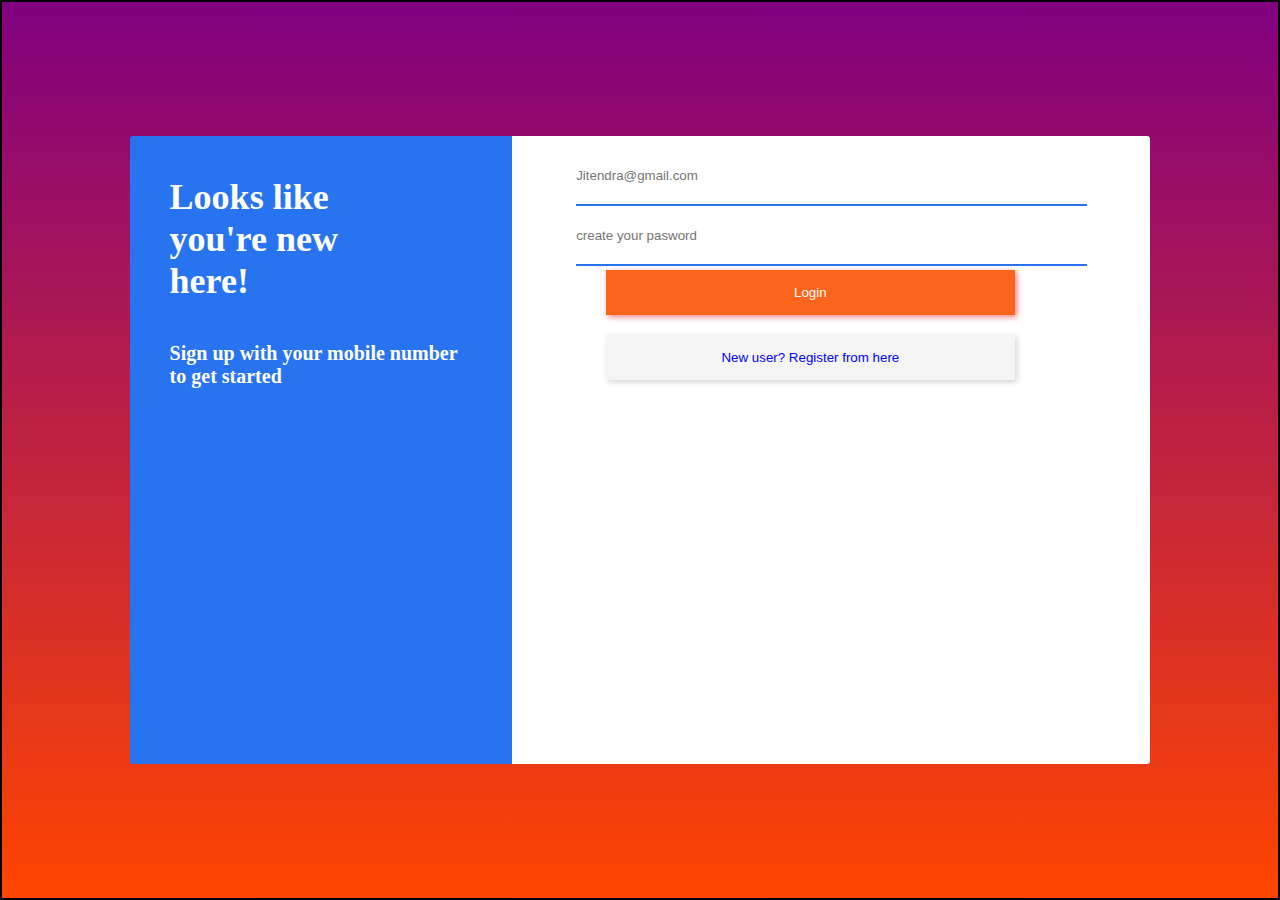
<file: login/login.html>
<!DOCTYPE html>
<html lang="en">
<head>
    <meta charset="UTF-8">
    <meta http-equiv="X-UA-Compatible" content="IE=edge">
    <meta name="viewport" content="width=device-width, initial-scale=1.0">
    <link rel="stylesheet" href="https://cdnjs.cloudflare.com/ajax/libs/font-awesome/6.5.1/css/all.min.css">
    <link rel="stylesheet" href="./login.css">
    <title>Login Page</title>
</head>
<body>
    <div class="main-div">
    <div class="login-left">
    <h1>Looks like <br> you're new <br> here!</h1>
    <h4>Sign up with your mobile number to get started</h4>
    </div>
    
    <div class="login-right">
        <div class="right-info">
            <div class="input-box">
                <input type="email" name="email" class="email" placeholder="Jitendra@gmail.com"> <span class="emailErr"></span>
            </div>
            <div class="input-box">
                <input type="password" name="password" class="password" placeholder="create your pasword"> 
                <div class="icon-container">
                    <i class="fa-solid fa-eye showPassword"></i>
                    <i class="fa-solid fa-eye-slash hidePassword"></i>
                </div>
                <span class="passErr"></span>
                </div>      
   
    <a href="../index.html"><button id="continue" class="login-style">Login</button></a>
    <div class="remarks"></div>
    <a href="../registration/register.html"><button id="existing-user">New user? Register from here</button> </a>
</div>
</div>
</div>

<script src="../flipkart.js"></script>
<script src="./login.js"></script>
</body>
</html>
</file>
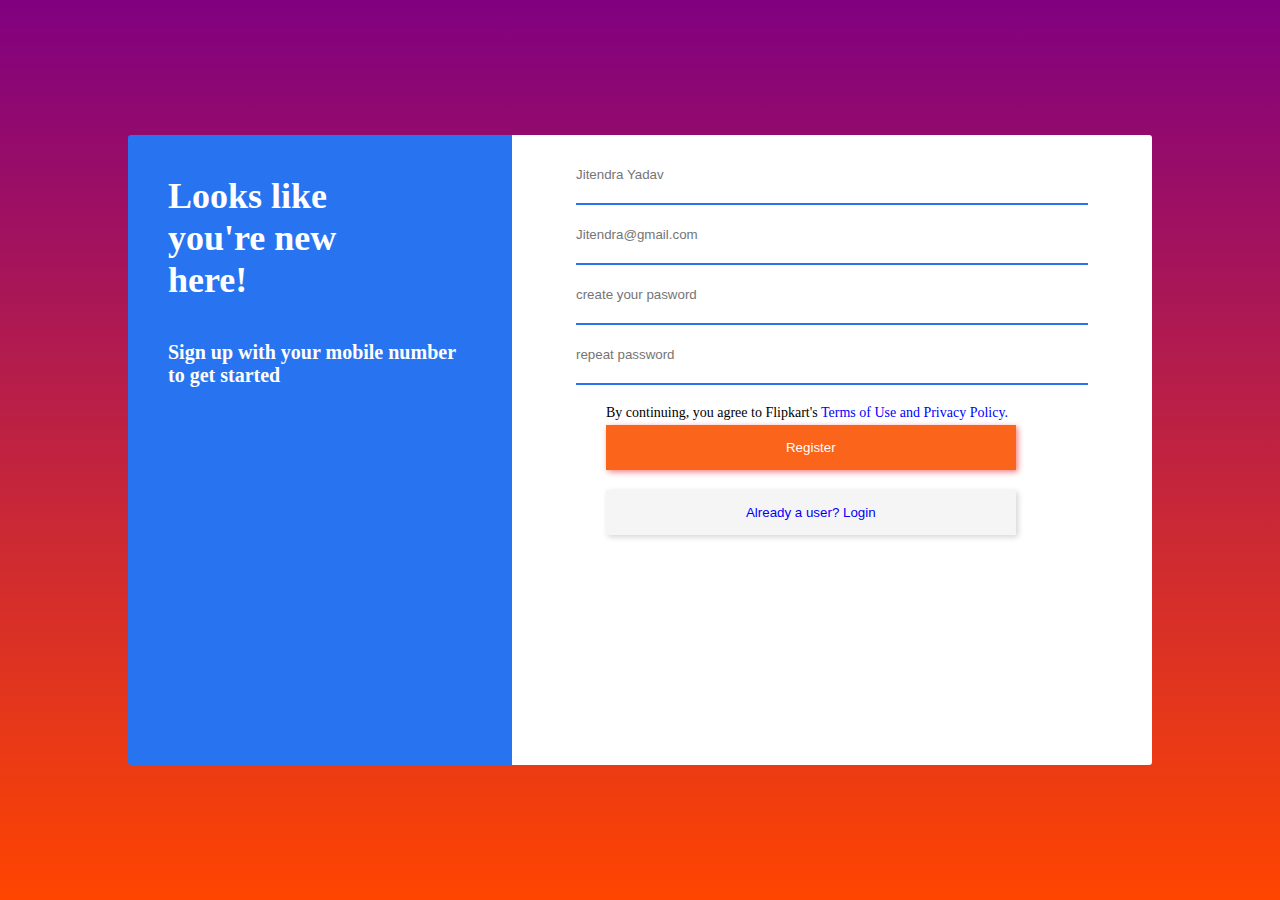
<file: registration/register.html>
<!DOCTYPE html>
<html lang="en">
<head>
    <meta charset="UTF-8">
    <meta http-equiv="X-UA-Compatible" content="IE=edge">
    <meta name="viewport" content="width=device-width, initial-scale=1.0">
    <link rel="stylesheet" href="https://cdnjs.cloudflare.com/ajax/libs/font-awesome/6.5.1/css/all.min.css">
    <link rel="stylesheet" href="./registration.css">
    <title>Registration</title>
</head>
<body>
    <div class="main-div">
    <div class="login-left">
    <h1>Looks like <br> you're new <br> here!</h1>
    <h4>Sign up with your mobile number to get started</h4>
    </div>
    
    <div class="login-right">
        <div class="right-info">
            <div class="input-box">
                <input type="text" name="name" id="name" placeholder="Jitendra Yadav"> <span id="nameErr"></span>
            </div>
            <div class="input-box">
                <input type="email" name="email" class="email" placeholder="Jitendra@gmail.com"> <span class="emailErr"></span>
            </div>
            <div class="input-box">
            <input type="password" name="password" class="password" placeholder="create your pasword"> 
            <div class="icon-container">
                <i class="fa-solid fa-eye showPassword"></i>
                <i class="fa-solid fa-eye-slash hidePassword"></i>
            </div>
            <span class="passErr"></span>
            </div>
            <div class="input-box">
            <input type="password" name="repeatPassword" id="repeatPassword" placeholder="repeat password"> <span id="repeatErr"></span>
            </div>
   
    <p>By continuing, you agree to Flipkart's <span> Terms of Use</span> <span>and</span> <span>Privacy Policy.</span></p>
    <a href="../index.html"><button id="continue" class="register">Register</button></a>
    <div class="remarks"></div>
    <a href="../login/login.html"><button id="existing-user">Already a user? Login</button></a>
</div>
</div>
</div>

<script src="./registration.js"></script>
</body>
</html>
</file>
<file: login/login.css>
* {
    margin: 0;
    padding: 0;
    box-sizing: border-box;
}
div.main-div {
    display: flex;
    height: 100vh;
    border: 2px solid black;
    background-image: linear-gradient(purple, orangered);
    align-items: center;
    justify-content: center;
}
.showPassword {
    display: none;
}
.hidePassword {
    display: none;
}
.login-left {
    background-color: #2874f0;
    height: 70%;
    width: 18%;
    border-top-left-radius: 3px;
    border-bottom-left-radius: 3px;
}

.login-left h1 {
    color: white;
    padding: 40px;
    font-size: 36px;
}

.login-left h4 {
    color: white;
    padding: 0 40px;
    font-size: 20px;
}

.login-right {
    background-color: white;
    height: 70%;
    width: 30%;
    border-bottom-right-radius: 3px;
    border-top-right-radius: 3px;
}

.right-info {
    width: 80%;
    height: 50%;
    margin: auto;
    margin-top: 10px;
}

.right-info input {
    width: 100%;
    height: 60px;
    outline: none;
    border: none;
    border-bottom: 2px solid #2874f0;
}

.right-info input::-webkit-inner-spin-button,
.right-info input::-webkit-outer-spin-button {
    -webkit-appearance: none;
    margin: 0;
}

.right-info p {
    padding: 0 30px;
    margin: 20px 0px 0px 0px;
    width: 100%;
    font-size: 14px;
}

.right-info p span {
    color: blue;
    cursor: pointer;
}

#continue {
    width: 80%;
    margin: 0px 30px 10px;
    color: white;
    background-color: #fb641b;
    ;
    border: none;
    margin-top: 4px;
    cursor: pointer;
    box-shadow: 2px 2px 6px 0px lightcoral;
    padding: 15px 20px;
    font-weight: 500;
}

#existing-user {
    width: 80%;
    margin: 10px 30px;
    color: blue;
    background-color: whitesmoke;
    border: none;
    cursor: pointer;
    box-shadow: 2px 2px 6px 0px lightgray;
    padding: 15px 20px;
    font-weight: 500;
}

@media screen and (max-width: 1281px) {
    .login-left {
        width: 30%;
    }

    .login-right {
        width: 50%;
    }
}

@media screen and (max-width: 541px) {
    div.main-div {
        flex-direction: column;
    }

    .login-left {
        display: none;
    }

    .login-right {
        height: 70%;
        width: 96%;
    }

    .right-info p {
        padding: 0 30px;
        margin: 20px 0px 6px 0px;
        width: 100%;
        font-size: 14px;
    }

    .login-style {
        margin-top: 1rem;
    }

}
</file>
<file: registration/registration.css>
* {
    margin: 0;
    padding: 0;
    box-sizing: border-box;
}
div.main-div {
    display: flex;
    height: 100vh;
    background-image: linear-gradient(purple, orangered);
    align-items: center;
    justify-content: center;
}
.showPassword {
    display: none;
}
.hidePassword {
    display: none;
}

.login-left {
    background-color: #2874f0;
    height: 70%;
    width: 18%;
    border-top-left-radius: 3px;
    border-bottom-left-radius: 3px;
}

.login-left h1 {
    color: white;
    padding: 40px;
    font-size: 36px;
}

.login-left h4 {
    color: white;
    padding: 0 40px;
    font-size: 20px;
}

.login-right {
    background-color: white;
    height: 70%;
    width: 30%;
    border-bottom-right-radius: 3px;
    border-top-right-radius: 3px;
}

.right-info {
    width: 80%;
    height: 50%;
    margin: auto;
    margin-top: 10px;
}

.right-info input {
    width: 100%;
    height: 60px;
    outline: none;
    border: none;
    border-bottom: 2px solid #2874f0;
}

.right-info input::-webkit-inner-spin-button,
.right-info input::-webkit-outer-spin-button {
    -webkit-appearance: none;
    margin: 0;
}

.right-info p {
    padding: 0 30px;
    margin: 20px 0px 0px 0px;
    width: 100%;
    font-size: 14px;
}

.right-info p span {
    color: blue;
    cursor: pointer;
}

#continue {
    width: 80%;
    margin: 0px 30px 10px;
    color: white;
    background-color: #fb641b;
    ;
    border: none;
    margin-top: 4px;
    cursor: pointer;
    box-shadow: 2px 2px 6px 0px lightcoral;
    padding: 15px 20px;
    font-weight: 500;
}

#existing-user {
    width: 80%;
    margin: 10px 30px;
    color: blue;
    background-color: whitesmoke;
    border: none;
    cursor: pointer;
    box-shadow: 2px 2px 6px 0px lightgray;
    padding: 15px 20px;
    font-weight: 500;
}

@media screen and (max-width: 1281px) {
    .login-left {
        width: 30%;
    }

    .login-right {
        width: 50%;
    }
}

@media screen and (max-width: 541px) {
    div.main-div {
        flex-direction: column;
    }

    .login-left {
        display: none;
    }

    .login-right {
        height: 70%;
        width: 96%;
    }

    .right-info p {
        padding: 0 30px;
        margin: 20px 0px 6px 0px;
        width: 100%;
        font-size: 14px;
    }

    .login-style {
        margin-top: 1rem;
    }

}
</file>
